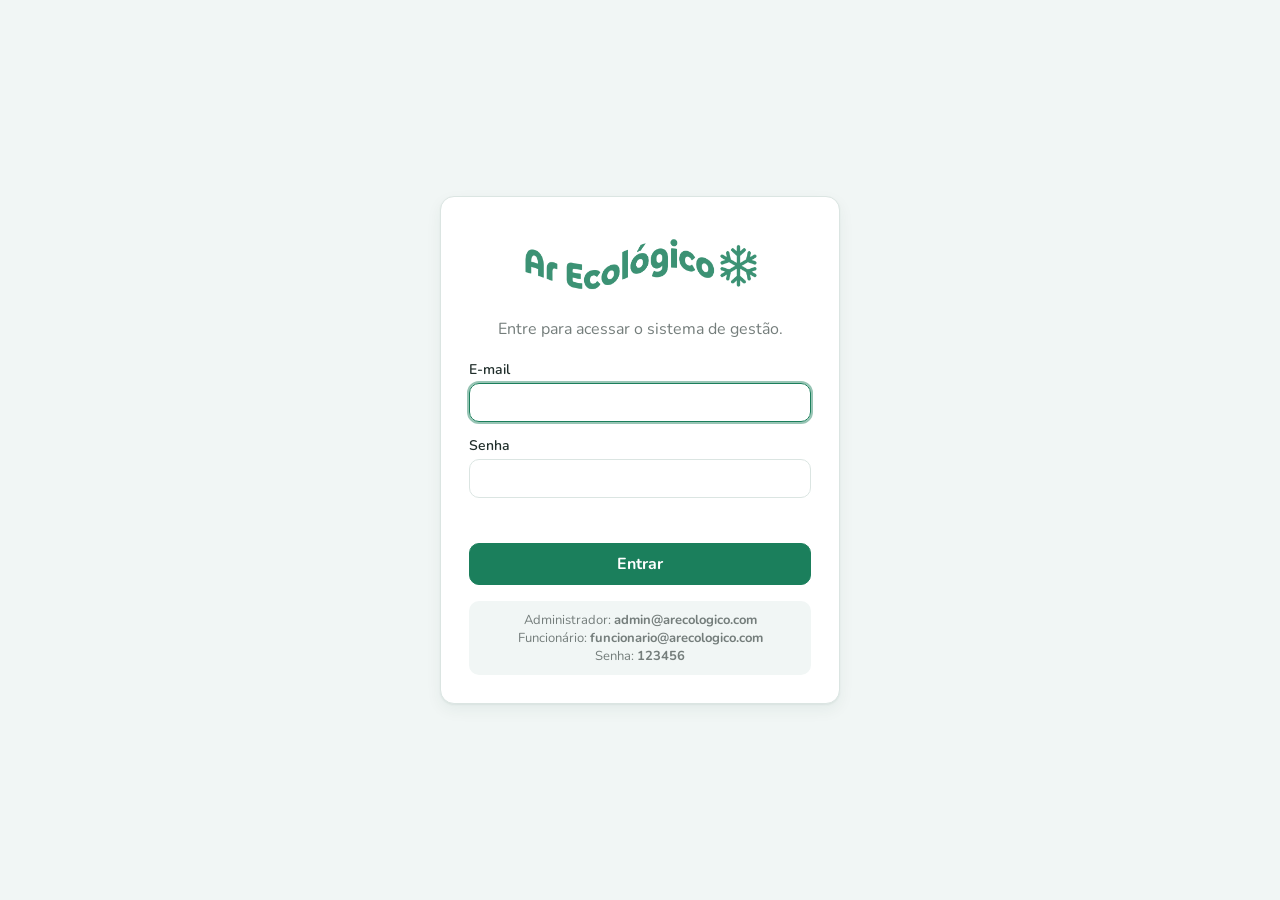
<file: login.html>
<!DOCTYPE html>
<html lang="pt-BR">
<head>
  <meta charset="UTF-8">
  <meta name="viewport" content="width=device-width, initial-scale=1">
  <title>Entrar - AR Ecológico</title>
  <link rel="stylesheet" href="./static/css/style.css">
</head>
<body data-publica>
  <main class="pagina-login">
    <section class="secao login">
    <h1 class="marca-logo" role="img" aria-label="AR Ecológico"></h1>
    <p class="subtitulo">Entre para acessar o sistema de gestão.</p>
      <form id="formularioLogin">
        <label>E-mail<input type="email" name="email" autocomplete="username" required autofocus></label>
        <label>Senha<input type="password" name="senha" autocomplete="current-password" required></label>
        <p id="mensagemLogin" class="erro" role="alert"></p>
        <button type="submit">Entrar</button>
      </form>
      <p id="dicaTeste" class="dica">Administrador: <b>admin@arecologico.com</b><br>Funcionário: <b>funcionario@arecologico.com</b><br>Senha: <b>123456</b></p>
    </section>
  </main>
  <script src="./static/js/config.js"></script>
  <script src="./static/js/autenticacao.js"></script>
</body>
</html>
</file>
<file: static/css/style.css>
/* =====================================================================
   AR Ecológico - style.css

   Índice
    1. Variáveis (cores e sombras)
    2. Base
    3. Menu lateral
    4. Conteúdo e seções
    5. Formulários e botões
    6. Tabelas
    7. Janelas (dialog)
    8. Início e cartões
    9. Dashboard
   10. Login
   11. Configurações do sistema
   12. Relatórios
   13. Temas e acessibilidade
   14. Responsividade
   ===================================================================== */
@import url('https://fonts.googleapis.com/css2?family=Nunito:wght@400;600;700;800&display=swap');


/* ---------- 1. Variáveis ---------- */
:root {
  --verde: #1b7f5c;
  --verde-escuro: #14604a;
  --fundo: #f1f6f5;
  --texto: #1f2d2a;
  --borda: #dbe5e2;
  --perigo: #c0392b;
  --superficie: #fff;
  --suave: color-mix(in srgb, var(--texto) 62%, var(--superficie));
  --sombra: 0 1px 2px rgba(20, 60, 50, .06), 0 6px 16px rgba(20, 60, 50, .06);
}


/* ---------- 2. Base ---------- */
* {
  box-sizing: border-box;
}

body {
  margin: 0;
  display: flex;
  min-height: 100vh;
  font-family: 'Nunito', Arial, sans-serif;
  background: var(--fundo);
  color: var(--texto);
}

h2 {
  margin: 0 0 14px;
  font-size: 1.375rem;
}

h3 {
  margin: 0 0 10px;
  font-size: 1rem;
}

[hidden] {
  display: none !important;
}


/* ---------- 3. Menu lateral ---------- */
.menu {
  width: 14.5rem;
  flex-shrink: 0;
  position: sticky;
  top: 0;
  height: 100vh;
  height: 100dvh;
  display: flex;
  flex-direction: column;
  gap: 4px;
  padding: 20px 12px;
  overflow-y: auto;
  background: var(--superficie);
  border-right: 1px solid var(--borda);
}

.menu h1 {
  margin: 0;
  padding: 0 10px 14px;
  font-size: 1.2rem;
  color: var(--verde);
}

.menu .links {
  display: flex;
  flex-direction: column;
  gap: 4px;
}

.menu a {
  padding: 10px 12px;
  border-radius: 10px;
  color: var(--texto);
  text-decoration: none;
  font-weight: 600;
}

.menu a:hover {
  background: color-mix(in srgb, var(--verde) 12%, var(--superficie));
}

.menu a.ativo {
  background: var(--verde);
  color: #fff;
}

.menu .usuario {
  margin-top: auto;
  padding: 12px 10px 0;
  border-top: 1px solid var(--borda);
  font-size: .875rem;
}

.menu .usuario button {
  width: 100%;
  margin-top: 8px;
}


/* ---------- 4. Conteúdo e seções ---------- */
.conteudo {
  flex: 1;
  min-width: 0;
  padding: 28px;
  overflow-x: auto;
}

.secao {
  margin-bottom: 24px;
  padding: 20px;
  background: var(--superficie);
  border: 1px solid var(--borda);
  border-radius: 14px;
  box-shadow: var(--sombra);
}

.barra-ferramentas {
  display: flex;
  gap: 8px;
  margin-bottom: 12px;
}

.barra-ferramentas input {
  flex: 1;
}


/* ---------- 5. Formulários e botões ---------- */
input,
select,
textarea,
button {
  padding: 9px 12px;
  font: inherit;
  border: 1px solid var(--borda);
  border-radius: 10px;
}

input,
select,
textarea {
  background: var(--superficie);
  color: var(--texto);
}

input:focus,
select:focus,
textarea:focus {
  outline: 2px solid color-mix(in srgb, var(--verde) 45%, transparent);
  border-color: var(--verde);
}

button {
  cursor: pointer;
  background: var(--verde);
  color: #fff;
  border-color: var(--verde);
  font-weight: 700;
  transition: background .2s;
}

button:hover {
  background: var(--verde-escuro);
}

button:disabled {
  opacity: .6;
  cursor: wait;
}

button.secundario {
  background: var(--superficie);
  color: var(--texto);
  border-color: var(--borda);
}

button.perigo {
  background: var(--perigo);
  border-color: var(--perigo);
}


/* ---------- 6. Tabelas ---------- */
.tabela-rolagem {
  overflow-x: auto;
}

table {
  width: 100%;
  border-collapse: collapse;
}

th,
td {
  padding: 10px 8px;
  text-align: left;
  border-bottom: 1px solid var(--borda);
}

th {
  background: color-mix(in srgb, var(--verde) 8%, var(--superficie));
  font-size: .875rem;
}

tbody tr:hover {
  background: color-mix(in srgb, var(--verde) 5%, var(--superficie));
}

td.acoes {
  width: 1%;
  white-space: nowrap;
}

.vazio {
  padding: 16px;
  text-align: center;
  color: var(--suave);
}

/* Etiqueta colorida do status da OS */
.selo {
  display: inline-block;
  padding: 2px 10px;
  border-radius: 999px;
  background: #6f7f7a;
  color: #fff;
  font-size: .8125rem;
  font-weight: 700;
}

.selo-ABERTA {
  background: #1f6fb2;
}

.selo-EM_ANDAMENTO {
  background: #c2620f;
}

.selo-CONCLUIDA {
  background: #1b7f5c;
}


/* ---------- 7. Janelas (dialog) ---------- */
dialog {
  width: min(560px, 92vw);
  max-height: calc(100vh - 32px);
  max-height: calc(100dvh - 32px);
  padding: 22px;
  overflow-y: auto;
  background: var(--superficie);
  color: var(--texto);
  border: none;
  border-radius: 14px;
}

dialog::backdrop {
  background: rgba(0, 0, 0, .4);
}

.formulario {
  display: grid;
  grid-template-columns: repeat(2, minmax(0, 1fr));
  gap: 12px;
}

.formulario label {
  display: flex;
  flex-direction: column;
  gap: 4px;
  font-size: .875rem;
  font-weight: 600;
}

.formulario .linha-inteira,
.formulario .rodape {
  grid-column: 1 / -1;
}

.rodape {
  display: flex;
  justify-content: flex-end;
  gap: 8px;
}


/* ---------- 8. Início e cartões ---------- */
.cartoes {
  display: grid;
  grid-template-columns: repeat(auto-fit, minmax(min(200px, 100%), 1fr));
  gap: 16px;
  margin-bottom: 24px;
}

.cartao {
  padding: 16px;
  background: var(--superficie);
  border: 1px solid var(--borda);
  border-radius: 14px;
  box-shadow: var(--sombra);
  color: inherit;
  text-decoration: none;
}

a.cartao:hover {
  border-color: var(--verde);
}

.cartao small {
  display: block;
  color: var(--suave);
  font-weight: 600;
}

.cartao strong {
  display: block;
  margin-top: 4px;
  font-size: 1.625rem;
  color: var(--verde);
}

.atalho b {
  display: block;
  font-size: 1.0625rem;
  color: var(--verde);
}

.atalho span {
  color: var(--suave);
  font-size: .875rem;
}


/* ---------- 9. Dashboard ---------- */
.topo {
  display: flex;
  justify-content: space-between;
  align-items: center;
  flex-wrap: wrap;
  gap: 12px;
  margin-bottom: 16px;
}

.topo h2 {
  margin: 0;
}

.topo label {
  display: flex;
  align-items: center;
  gap: 8px;
  font-weight: 600;
}

.graficos {
  display: grid;
  grid-template-columns: repeat(auto-fit, minmax(min(320px, 100%), 1fr));
  gap: 16px;
  margin-bottom: 24px;
}

.graficos .secao {
  margin-bottom: 0;
}

.graficos .largo {
  grid-column: 1 / -1;
}

/* Barras horizontais */
.barra {
  display: flex;
  align-items: center;
  gap: 8px;
  margin: 8px 0;
  font-size: .875rem;
}

.barra .nome {
  width: 140px;
  flex-shrink: 0;
  overflow: hidden;
  text-overflow: ellipsis;
  white-space: nowrap;
  text-transform: capitalize;
}

.barra .preenchimento {
  min-width: 4px;
  height: 18px;
  background: var(--verde);
  border-radius: 6px;
}

.barra > span:last-child {
  white-space: nowrap;
}

/* Colunas (faturamento por mês) */
.colunas {
  display: flex;
  align-items: flex-end;
  gap: 12px;
  height: 190px;
}

.coluna {
  flex: 1;
  min-width: 0;
  height: 100%;
  display: flex;
  flex-direction: column;
  justify-content: flex-end;
  align-items: center;
  gap: 4px;
}

.coluna small {
  color: var(--suave);
  font-size: .75rem;
  white-space: nowrap;
}

.coluna .pilar {
  width: 100%;
  min-height: 3px;
  max-height: 75%;
  background: var(--verde);
  border-radius: 8px 8px 0 0;
}

/* Rosca (gráfico circular) */
.rosca-area {
  display: flex;
  align-items: center;
  flex-wrap: wrap;
  gap: 20px;
}

.rosca {
  position: relative;
  width: 130px;
  height: 130px;
  flex-shrink: 0;
  display: grid;
  place-items: center;
  border-radius: 50%;
}

.rosca::after {
  content: '';
  position: absolute;
  inset: 26px;
  border-radius: 50%;
  background: var(--superficie);
}

.rosca span {
  position: relative;
  z-index: 1;
  font-size: 1.375rem;
  font-weight: 800;
}

.legenda {
  display: grid;
  gap: 6px;
  margin: 0;
  padding: 0;
  list-style: none;
  font-size: .875rem;
  text-transform: capitalize;
}

.legenda i {
  display: inline-block;
  width: 10px;
  height: 10px;
  margin-right: 8px;
  border-radius: 50%;
}


/* ---------- 10. Login ---------- */
.pagina-login {
  flex: 1;
  display: grid;
  place-items: center;
  padding: 20px;
}

.login {
  width: min(400px, 100%);
  margin: 0;
  padding: 28px;
  text-align: center;
}

.login h1 {
  margin: 0;
  font-size: 1.5rem;
}

.login .ilustracao {
  display: block;
  width: 150px;
  margin: 0 auto 8px;
  color: var(--verde);
}

.login .subtitulo {
  margin: 4px 0 20px;
  color: var(--suave);
}

.login form {
  display: grid;
  gap: 14px;
  text-align: left;
}

.login label {
  display: flex;
  flex-direction: column;
  gap: 4px;
  font-size: .875rem;
  font-weight: 600;
}

.erro {
  min-height: 1.25em;
  margin: 0;
  color: var(--perigo);
  font-size: .875rem;
  font-weight: 600;
}

.dica {
  margin: 16px 0 0;
  padding: 10px;
  border-radius: 10px;
  background: var(--fundo);
  color: var(--suave);
  font-size: .8125rem;
}


/* ---------- 11. Configurações do sistema ---------- */
.botao-configuracoes {
  position: fixed;
  right: 16px;
  bottom: 16px;
  z-index: 5;
  width: 48px;
  height: 48px;
  border-radius: 50%;
  font-size: 1.25rem;
}

.configuracoes fieldset {
  display: grid;
  gap: 10px;
  margin: 0 0 12px;
  border: 1px solid var(--borda);
  border-radius: 6px;
}

.configuracoes label {
  display: flex;
  justify-content: space-between;
  align-items: center;
  gap: 12px;
}

.configuracoes .rodape {
  display: flex;
  justify-content: space-between;
}


/* ---------- 12. Relatórios ---------- */
.lista-colunas {
  display: grid;
  grid-template-columns: repeat(auto-fill, minmax(min(190px, 100%), 1fr));
  gap: 6px;
}

.lista-colunas label {
  flex-direction: row;
  align-items: center;
}

.mensagem {
  grid-column: 1 / -1;
  margin: 0;
}


/* ---------- 13. Temas e acessibilidade (classes aplicadas no <html>) ---------- */
:root[data-tema="escuro"] {
  --fundo: #121c19;
  --texto: #e6efec;
  --borda: #2f4640;
  --superficie: #1c2b26;
}

.compacta th,
.compacta td {
  padding: 3px 8px;
}

.zebra tbody tr:nth-child(even) {
  background: var(--fundo);
}

.fonte-legivel body {
  font-family: Verdana, Tahoma, sans-serif;
  letter-spacing: .03em;
}

.espacamento-linhas body {
  line-height: 1.8;
  word-spacing: .12em;
}

.foco-forte :focus-visible {
  outline: 3px solid #ffbf00;
  outline-offset: 2px;
}

.sem-animacoes * {
  transition: none !important;
  animation: none !important;
}

.alto-contraste {
  --fundo: #000;
  --texto: #fff;
  --borda: #fff;
  --superficie: #000;
  --verde: #ffd400;
  --verde-escuro: #000;
}

.alto-contraste button {
  color: #000;
}

.alto-contraste button.secundario {
  color: #fff;
}

.alto-contraste .menu {
  border-right: 2px solid #fff;
}

.alto-contraste .menu a.ativo {
  background: #ffd400;
  color: #000;
}

.alto-contraste a {
  color: #ffd400;
}


/* ---------- Logo (máscara: usa a cor de destaque + leve transparência) ---------- */
.marca-logo {
  display: block;
  aspect-ratio: 897 / 278;
  background-color: var(--verde);
  opacity: 0.85;
  -webkit-mask: url("../img/logo.png") center / contain no-repeat;
  mask: url("../img/logo.png") center / contain no-repeat;
}

/* Menu lateral */
.menu h1.marca-logo {
  width: 100%;
  max-width: 11rem;
  margin: 0 auto 14px;
  padding: 0;
}

/* Login */
.login h1.marca-logo {
  width: min(260px, 80%);
  margin: 0 auto 12px;
}

/* responsividade da logo */
/* Tablet/celular: menu vira barra no topo */
@media (max-width: 900px) {
  .menu h1.marca-logo {
    width: 7rem;
    margin: 0;
  }
}


/* =====================================================================
   14. Responsividade
   Ordem: do maior para o menor (notebook -> tablet -> celular).
   ===================================================================== */

/* Notebooks e monitores pequenos */
@media (max-width: 1100px) {
  .menu {
    width: 12rem;
  }

  .conteudo {
    padding: 20px;
  }

  .secao {
    padding: 16px;
  }

  .graficos {
    grid-template-columns: repeat(auto-fit, minmax(min(280px, 100%), 1fr));
  }
}

/* Tablets: o menu vira uma barra no topo, com os links rolando para o lado */
@media (max-width: 900px) {
  body {
    flex-direction: column;
  }

  .menu {
    position: static;
    width: 100%;
    height: auto;
    display: grid;
    grid-template-columns: 1fr auto;
    grid-template-areas:
      "marca usuario"
      "links links";
    align-items: center;
    gap: 6px 12px;
    padding: 10px 14px;
    overflow: visible;
    border-right: 0;
    border-bottom: 1px solid var(--borda);
  }

  .menu h1 {
    grid-area: marca;
    padding: 0;
  }

  .menu .links {
    grid-area: links;
    flex-direction: row;
    padding-bottom: 4px;
    overflow-x: auto;
  }

  .menu a {
    flex-shrink: 0;
    white-space: nowrap;
  }

  .menu .usuario {
    grid-area: usuario;
    display: flex;
    align-items: center;
    gap: 10px;
    margin: 0;
    padding: 0;
    border-top: 0;
  }

  .menu .usuario button {
    width: auto;
    margin-top: 0;
    padding: 6px 12px;
  }

  .menu .usuario strong {
    display: inline-block;
    max-width: 8rem;
    overflow: hidden;
    text-overflow: ellipsis;
    white-space: nowrap;
    vertical-align: bottom;
  }

  .alto-contraste .menu {
    border-right: 0;
    border-bottom: 2px solid #fff;
  }

  /* Espaço no fim da página para o botão de configurações não cobrir o conteúdo */
  .conteudo {
    padding: 16px 16px 88px;
  }
}

/* A barra do topo só fica fixa quando a tela tem altura de sobra (não em celular deitado) */
@media (max-width: 900px) and (min-height: 561px) {
  .menu {
    position: sticky;
    top: 0;
    z-index: 4;
  }
}

/* Celulares */
@media (max-width: 640px) {
  .conteudo {
    padding: 12px 12px 88px;
  }

  .secao {
    padding: 14px;
    border-radius: 12px;
  }

  /* 16px evita o zoom automático do iPhone ao tocar nos campos */
  input,
  select,
  textarea {
    font-size: 16px;
  }

  button {
    min-height: 44px;
  }

  .menu .usuario button {
    min-height: 36px;
  }

  .barra-ferramentas {
    flex-wrap: wrap;
  }

  .barra-ferramentas input {
    flex-basis: 100%;
  }

  .barra-ferramentas button {
    flex: 1;
  }

  /* Tabela vira uma lista de cartões: cada linha mostra "rótulo: valor" */
  .tabela-rolagem table,
  .tabela-rolagem tbody,
  .tabela-rolagem tr,
  .tabela-rolagem td {
    display: block;
  }

  .tabela-rolagem thead {
    display: none;
  }

  .tabela-rolagem tr {
    margin-bottom: 10px;
    padding: 8px 12px;
    border: 1px solid var(--borda);
    border-radius: 12px;
  }

  .tabela-rolagem td {
    display: flex;
    justify-content: space-between;
    gap: 12px;
    padding: 6px 0;
    border-bottom: 0;
    text-align: right;
  }

  .tabela-rolagem td::before {
    content: attr(data-rotulo);
    flex-shrink: 0;
    color: var(--suave);
    font-weight: 700;
    text-align: left;
  }

  .tabela-rolagem td:not([data-rotulo])::before {
    content: none;
  }

  .tabela-rolagem td.acoes {
    width: auto;
    justify-content: flex-end;
    padding-top: 10px;
    white-space: normal;
  }

  .tabela-rolagem td.vazio {
    display: block;
    text-align: center;
  }

  /* Janelas e formulários em uma coluna só */
  dialog {
    width: calc(100vw - 24px);
    padding: 16px;
  }

  .formulario {
    grid-template-columns: minmax(0, 1fr);
  }

  .rodape button {
    flex: 1;
  }

  .configuracoes label {
    flex-wrap: wrap;
  }

  /* Cartões do início e do dashboard */
  .cartoes {
    grid-template-columns: repeat(2, minmax(0, 1fr));
    gap: 12px;
  }

  .cartao.atalho {
    grid-column: 1 / -1;
  }

  .cartao strong {
    font-size: 1.25rem;
    overflow-wrap: anywhere;
  }

  /* Dashboard */
  .topo label {
    width: 100%;
    justify-content: space-between;
  }

  .topo select {
    flex: 1;
    max-width: 60%;
  }

  .barra .nome {
    width: 100px;
  }

  .colunas {
    gap: 6px;
    height: 170px;
  }

  .coluna small {
    font-size: .6875rem;
  }

  .rosca-area {
    justify-content: center;
  }

  .login {
    padding: 22px;
  }
}

/* Celulares pequenos (até 380px) */
@media (max-width: 380px) {
  .cartoes {
    grid-template-columns: minmax(0, 1fr);
  }

  .barra .nome {
    width: 84px;
  }

  .login .ilustracao {
    width: 120px;
  }
}
</file>
